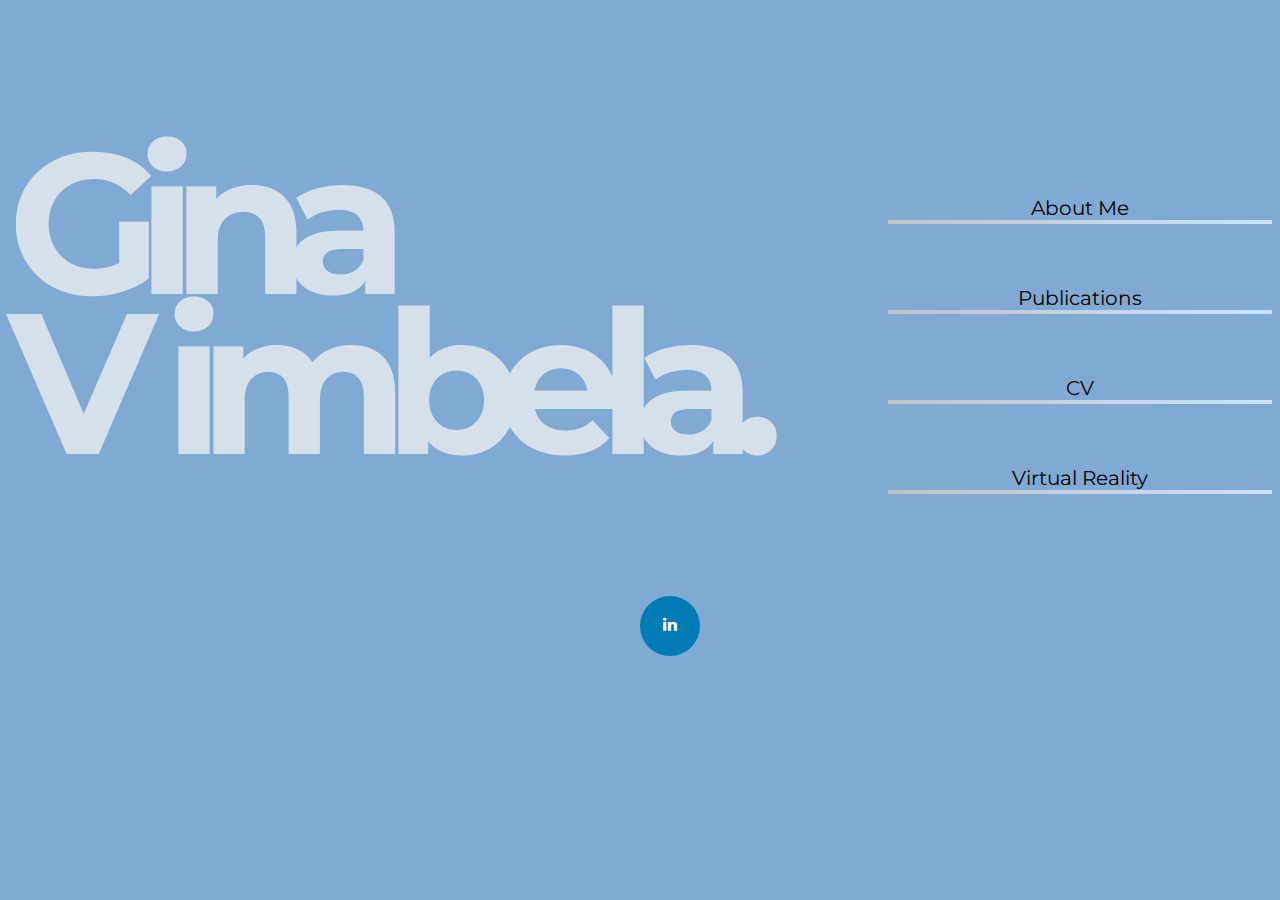
<file: index.html>
<!DOCTYPE html>
<meta charset="utf-8">
  <head>
    <link rel="stylesheet" href="style.css">
    <link rel="stylesheet" href="https://cdnjs.cloudflare.com/ajax/libs/font-awesome/4.7.0/css/font-awesome.min.css">
    <link href="https://fonts.googleapis.com/css?family=Montserrat|Nanum+Gothic&display=swap" rel="stylesheet">
  </head>
  <body>
    <div class="row">
      <div class="column1">
        <h1> Gina <br>V imbela. </h1>
      </div class="column1">
      <div class="column2">
        <button class="underline--magical navButtons"  onclick="window.location.href = 'about.html';">About Me</button> <br>
        <button class="underline--magical navButtons"  onclick="window.location.href = 'publications.html';">Publications</button> <br>
        <button class="underline--magical navButtons"  onclick="window.location.href = 'cv.html';">CV</button> <br>
        <button class="underline--magical navButtons"  onclick="window.location.href = 'vr.html';">Virtual Reality</button>
      </div class="column2">
    </div class=row>
    <br>
    <a href="https://www.linkedin.com/in/amber-chevannes-35795898/" class="fa fa-linkedin"></a>
  </body>
</file>
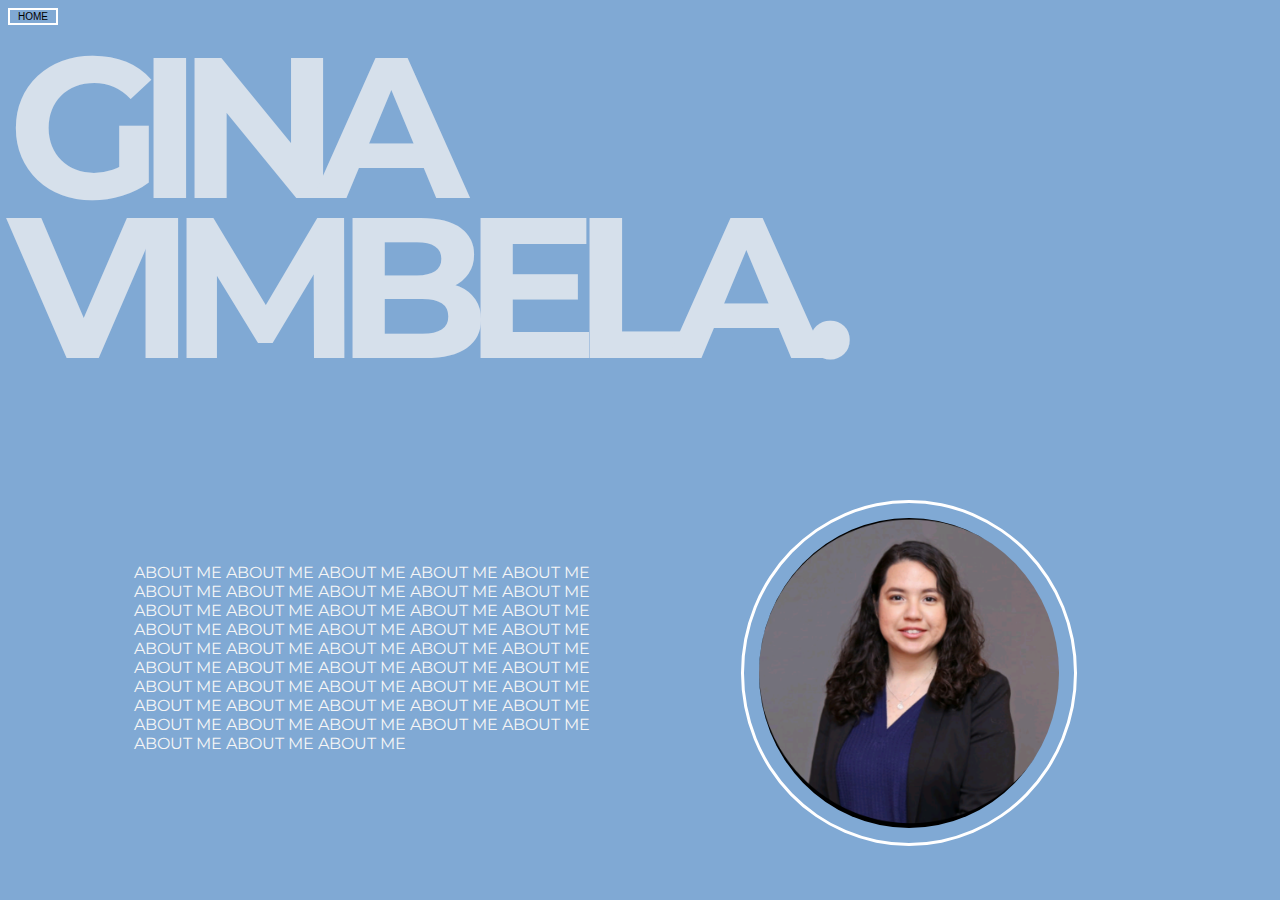
<file: about.html>
<!DOCTYPE html>
<meta charset="utf-8">
  <head>
    <link rel="stylesheet" href="style.css">
    <link rel="stylesheet" href="https://cdnjs.cloudflare.com/ajax/libs/font-awesome/4.7.0/css/font-awesome.min.css">
    <link href="https://fonts.googleapis.com/css?family=Montserrat|Nanum+Gothic&display=swap" rel="stylesheet">
    <style>
      .about{
        margin-top:20px;
      }
      .col1{
        width:40%;
        float:left;
        margin-left:10%;
        margin-top: 5%;
        font-family: 'Montserrat', sans-serif;
        color: #F6F6F6;
      }
      .col2{
        float:left;
      }
    </style>
  </head>
  <body>
    <button onclick="window.location.href = 'index.html';" class="homepageButton">HOME</button>
    <br>
    <h1 class="about"> GINA VIMBELA.</h1>
    <div class="row">
      <div class="col1">
        ABOUT ME ABOUT ME ABOUT ME ABOUT ME ABOUT ME ABOUT ME ABOUT ME ABOUT ME
        ABOUT ME ABOUT ME ABOUT ME ABOUT ME ABOUT ME ABOUT ME ABOUT ME ABOUT ME
        ABOUT ME ABOUT ME ABOUT ME ABOUT ME ABOUT ME ABOUT ME ABOUT ME ABOUT ME
        ABOUT ME ABOUT ME ABOUT ME ABOUT ME ABOUT ME ABOUT ME ABOUT ME ABOUT ME
        ABOUT ME ABOUT ME ABOUT ME ABOUT ME ABOUT ME ABOUT ME ABOUT ME ABOUT ME
        ABOUT ME ABOUT ME ABOUT ME ABOUT ME ABOUT ME ABOUT ME ABOUT ME ABOUT ME
      </div>
      <div class="col2">
        <img class="head" src="headshot.png" width=300px>
      </div
  </body>
</file>
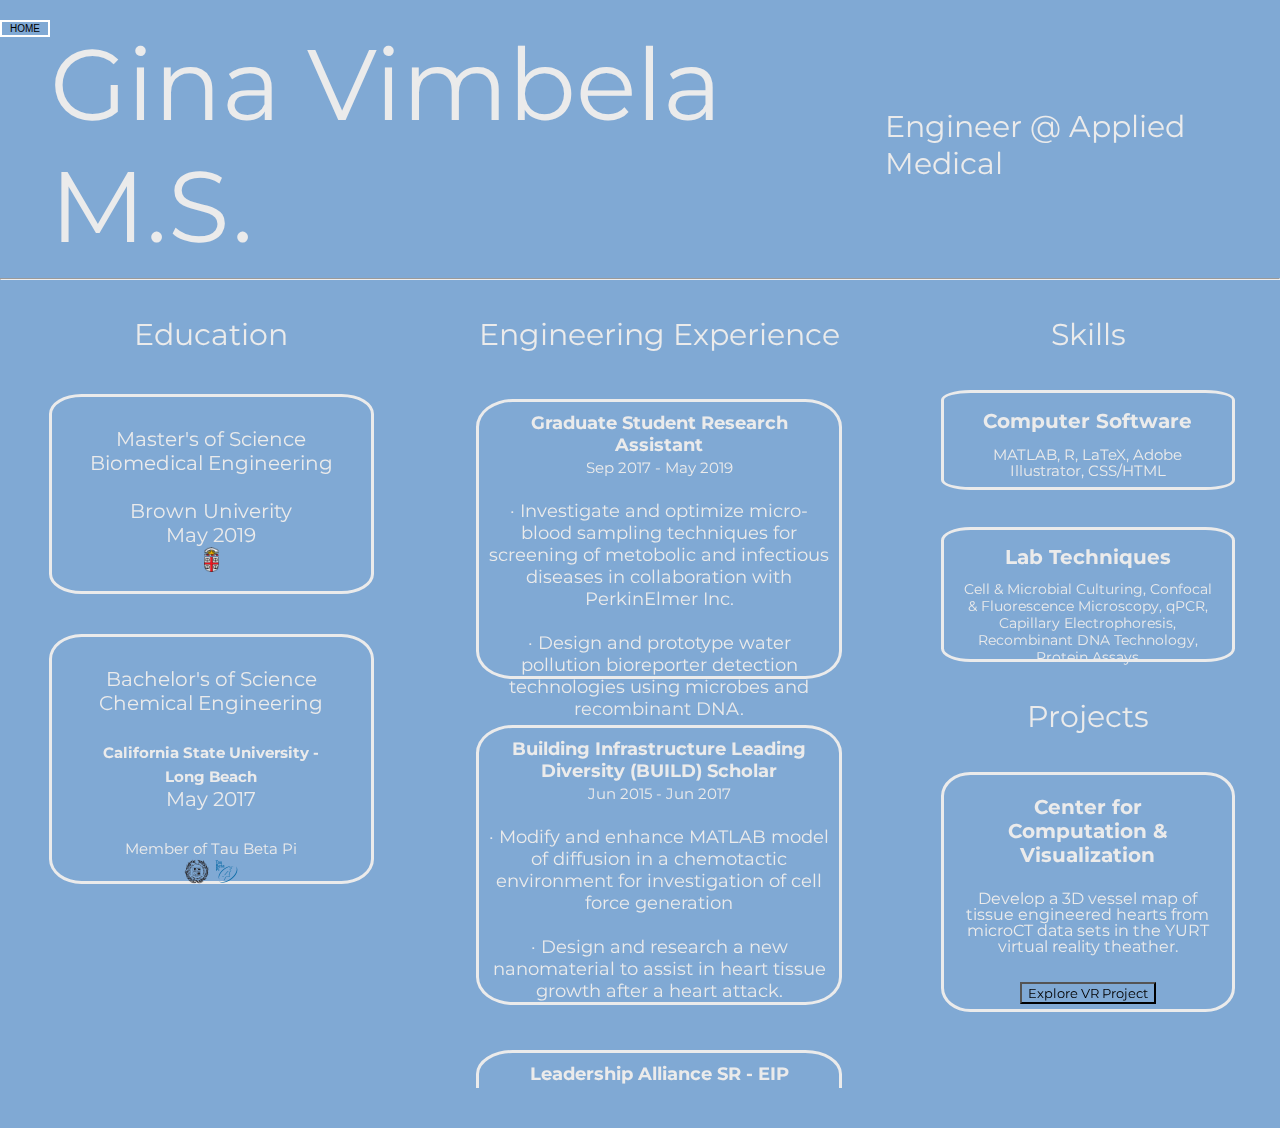
<file: cv.html>
<!DOCTYPE html>
<meta charset="utf-8">

  <head>
    <link rel="stylesheet" href="style.css">
    <link rel="stylesheet" href="https://cdnjs.cloudflare.com/ajax/libs/font-awesome/4.7.0/css/font-awesome.min.css">
    <link href="https://fonts.googleapis.com/css?family=Montserrat|Nanum+Gothic&display=swap" rel="stylesheet">
    <style>
          * {
              box-sizing: border-box;
          }
          /*This just stops me getting horizontal scrolling if anything overflows the width*/
          body {
              overflow-x: hidden;
          }
          /*Just removing default browser padding/margin*/

          html,
          body {
              padding: 0;
              margin: 0;
              color: #ebebeb;
          }
          .subtitle{
            font-size: 30px;
            display:block;
          }
          .box{
            width: 80%;
            border-style:solid;
            margin:10%;
            height: 200px;
            float:center;
            border-radius:10%;
            font-size:20px;
          }
          .Brown{
            padding:30px;
            transition:1.5s;
          }
          .CSLB{
            padding:30px;
            height:250px;
            transition:1.5s;
          }
          .Skills{
            padding:20px;
            height:135px;
            line-height:15px;
            transition:1.5s;
          }
          .description{
            font-size:14px;
          }
          .descriptionPro{
            font-size:16px;
            line-height:16px;
          }
          .Software{
            line-height:16px;
            height:100px;
            font-size:15px;
            padding:20px;
            transition:1.5s;
          }
          .Work{
            height:280px;
            padding:10px;
            font-size:18px;
            transition:1.5s;
          }
          #sreip{
            height:240px;
          }
          /* 51BDFF */
          .Projects{
            padding:20px;
            height:240px;
          }
          .toVR{
            background-color:#80A9D4;
            font-family: 'Montserrat', sans-serif;
            color:'#ebebeb';
          }
        </style>
    </head>
    <body>
      <script>
        function highlightBrown(){
          var highlightList = document.getElementsByClassName("Brown");
          highlightList[0].style.backgroundColor='#D4E8FF';
          highlightList[0].style.color='#828282';

          var workList = document.getElementById("grad");
          workList.style.backgroundColor='#D4E8FF';
          workList.style.color='#828282';

          var spanHighlight = document.getElementsByClassName("special");
          for (var i = 0; i < spanHighlight.length; i++){
            spanHighlight[i].style.textDecoration = "underline";
            spanHighlight[i].style.textDecorationStyle =  "double";
            spanHighlight[i].style.textDecorationColor= "#80A9D4";
          }
          var soft = document.getElementsByClassName("Software");
          soft[0].style.backgroundColor='#D4E8FF';
          soft[0].style.color='#828282';

          var skill = document.getElementsByClassName("Skills");
          skill[0].style.backgroundColor='#D4E8FF';
          skill[0].style.color='#828282';
        }
        function dehighlightBrown(){
          var highlightList = document.getElementsByClassName("Brown");
          highlightList[0].style.backgroundColor='#80A9D4';
          highlightList[0].style.color='#ebebeb';

          var workList = document.getElementById("grad");
          workList.style.backgroundColor='#80A9D4';
          workList.style.color='#ebebeb';

          var spanHighlight = document.getElementsByClassName("special");
          for (var i = 0; i < spanHighlight.length; i++){
            spanHighlight[i].style.textDecoration = "none";
          }
          var soft = document.getElementsByClassName("Software");
          soft[0].style.backgroundColor='#80A9D4';
          soft[0].style.color='#ebebeb';

          var skill = document.getElementsByClassName("Skills");
          skill[0].style.backgroundColor='#80A9D4';
          skill[0].style.color='#ebebeb';
        }
        function highlightCSLB(){
          var highlightList = document.getElementsByClassName("CSLB");
          highlightList[0].style.backgroundColor='#D4E8FF';
          highlightList[0].style.color='#828282';

          var workList = document.getElementById("undergrad");
          workList.style.backgroundColor='#D4E8FF';
          workList.style.color='#828282';

          var spanHighlight = document.getElementsByClassName("cslbSpecial");
          for (var i = 0; i < spanHighlight.length; i++){
            spanHighlight[i].style.textDecoration = "underline";
            spanHighlight[i].style.textDecorationStyle =  "double";
            spanHighlight[i].style.textDecorationColor= "#80A9D4";
          }

          var soft = document.getElementsByClassName("Software");
          soft[0].style.backgroundColor='#D4E8FF';
          soft[0].style.color='#828282';

          var skill = document.getElementsByClassName("Skills");
          skill[0].style.backgroundColor='#D4E8FF';
          skill[0].style.color='#828282';
        }
        function dehighlightCSLB(){
          var highlightList = document.getElementsByClassName("CSLB");
          highlightList[0].style.backgroundColor='#80A9D4';
          highlightList[0].style.color='#ebebeb';

          var workList = document.getElementById("undergrad");
          workList.style.backgroundColor='#80A9D4';
          workList.style.color='#ebebeb';

          var spanHighlight = document.getElementsByClassName("cslbSpecial");
          for (var i = 0; i < spanHighlight.length; i++){
            spanHighlight[i].style.textDecoration = "none";
          }
          var soft = document.getElementsByClassName("Software");
          soft[0].style.backgroundColor='#80A9D4';
          soft[0].style.color='#ebebeb';

          var skill = document.getElementsByClassName("Skills");
          skill[0].style.backgroundColor='#80A9D4';
          skill[0].style.color='#ebebeb';
        }
        function sreipHighlight(){
          var highlightList = document.getElementById("sreip");
          highlightList.style.backgroundColor='#D4E8FF';
          highlightList.style.color='#828282';

          var spanHighlight = document.getElementsByClassName("sreipSpecial");
          for (var i = 0; i < spanHighlight.length; i++){
            spanHighlight[i].style.textDecoration = "underline";
            spanHighlight[i].style.textDecorationStyle =  "double";
            spanHighlight[i].style.textDecorationColor= "#80A9D4";
          }
        }
        function sreipDeHighlight(){
          var highlightList = document.getElementById("sreip");
          highlightList.style.backgroundColor='#80A9D4';
          highlightList.style.color='#ebebeb';
        }
        </script>

  <button onclick="window.location.href = 'index.html';" class="homepageButton">HOME</button>
    <div class="Top">
      Gina Vimbela M.S. <br>
      <span class="subtitle">  Engineer @ Applied Medical</span>
    </div>
    <hr>

    <div class="Container">
        <div class="Left"> <span class="subtitle"> Education  </span>
          <div class ="box Brown" onmouseover="highlightBrown();" onmouseout="dehighlightBrown();">
            Master's of Science <br>
            Biomedical Engineering <br><br>
            Brown Univerity<br>
            May 2019 <br>
            <img src="brown.png" width="15" height="25">
          </div>
          <div class ="box CSLB" onmouseover='highlightCSLB();' onmouseout="dehighlightCSLB();">
            Bachelor's of Science <br>
            Chemical Engineering <br><br>
            <span style="font-size:15px"><b>California State University - Long Beach </b></span><br>
            May 2017<br><br>
            <span style="font-size:15px">Member of Tau Beta Pi</span><br>
            <img src="cslb.png" width="25" height="25">
            <img src="tbp.png" width="25" height="25">
          </div>
          <div style="height:500px"></div>
        </div>
        <div class="Middle"> <span class="subtitle">Engineering Experience </span>

          <div class ="box Work" id="grad" onmouseover="highlightBrown();" onmouseout="dehighlightBrown();">
            <b>Graduate Student Research Assistant</b><br>
            <span style="font-size:15px">Sep 2017 - May 2019<br></span><br>
          · <span class="special">Investigate</span> and <span class="special">optimize</span> micro-blood sampling techniques
          for screening of <span class="special">metobolic and infectious diseases</span> in collaboration with <span class="special">PerkinElmer Inc.</span><br><br>
          · <span class="special">Design</span> and <span class="special">prototype</span> water pollution <span class="special">bioreporter detection technologies</span>
          using microbes and recombinant DNA.
          </div>
          <div class ="box Work" id="undergrad" onmouseover='highlightCSLB();' onmouseout="dehighlightCSLB();">
            <b>Building Infrastructure Leading Diversity (BUILD) Scholar</b> <br>
            <span style="font-size:15px">Jun 2015 - Jun 2017<br></span><br>
          · Modify and enhance <span class="cslbSpecial">MATLAB model</span> of diffusion in a chemotactic environment for <span class="cslbSpecial">investigation of cell
            force generation</span><br><br>
          · <span class="cslbSpecial">Design</span> and <span class="cslbSpecial">research</span> a new <span class="cslbSpecial">nanomaterial</span> to assist in heart tissue growth after a heart attack.
          </div>
          <div class ="box Work" id="sreip" onmouseover="sreipHighlight();" onmouseout="sreipDeHighlight();">
            <b>Leadership Alliance SR - EIP</b><br><br>
            <span style="font-size:15px"><em>Brown University & Rhode Island Hospital </em></span><br>
            <span style="font-size:15px">Jun 2016 - Aug 2016</span><br><br>
          · <span class="sreipSpecial">Develop code-based pipeline</span> for production of <span class="sreipSpecial">informational visualizations</span> of lipid ion alterations for investigation of
            <span class="sreipSpecial">White Matter Diseases</span>.
          </div>
          <div style="height:500px">

          </div>
        </div>
        <div class="Right">
          <span class="subtitle">Skills</span>
          <div class ="box Software">
            <span style="font-size:20px"><b>Computer Software</b></span><br><br>
              <span class="special cslbSpecial">MATLAB</span>, R, <span class="special cslbSpecial">LaTeX</span>, Adobe Illustrator, CSS/HTML
          </div>
          <div class ="box Skills">
            <b>Lab Techniques</b><br><br>
            <span class="description"><span class="cslbSpecial">Cell & Microbial Culturing</span>, <span class="cslbSpecial">Confocal & Fluorescence Microscopy</span>,
              <span class="special">qPCR</span>, <span class="special">Capillary Electrophoresis</span>, <span class="special">Recombinant DNA Technology</span>, Protein Assays</span>
          </div>
          <span class="subtitle">Projects</span>
          <div class ="box Projects">
            <b>Center for Computation & Visualization </b><br><br>
            <div class="descriptionPro">Develop a 3D vessel map of tissue
              engineered hearts from microCT data sets in the YURT virtual reality theather.</div><br>
              <button class="toVR" onclick="window.location.href = 'vr.html';"> Explore VR Project</button>
          </div>
          <div style="height:500px"></div>
        </div>
      </div>
    </div class="Container">
    <!-- WhatsHelp.io widget -->
<script type="text/javascript">
    (function () {
        var options = {
            email: "ginavimbela017@gmail.com", // Email
            call_to_action: "Message Gina", // Call to action
            position: "right", // Position may be 'right' or 'left'
        };
        var proto = document.location.protocol, host = "getbutton.io", url = proto + "//static." + host;
        var s = document.createElement('script'); s.type = 'text/javascript'; s.async = true; s.src = url + '/widget-send-button/js/init.js';
        s.onload = function () { WhWidgetSendButton.init(host, proto, options); };
        var x = document.getElementsByTagName('script')[0]; x.parentNode.insertBefore(s, x);
    })();
</script>
<!-- /WhatsHelp.io widget -->

    </body>
</file>
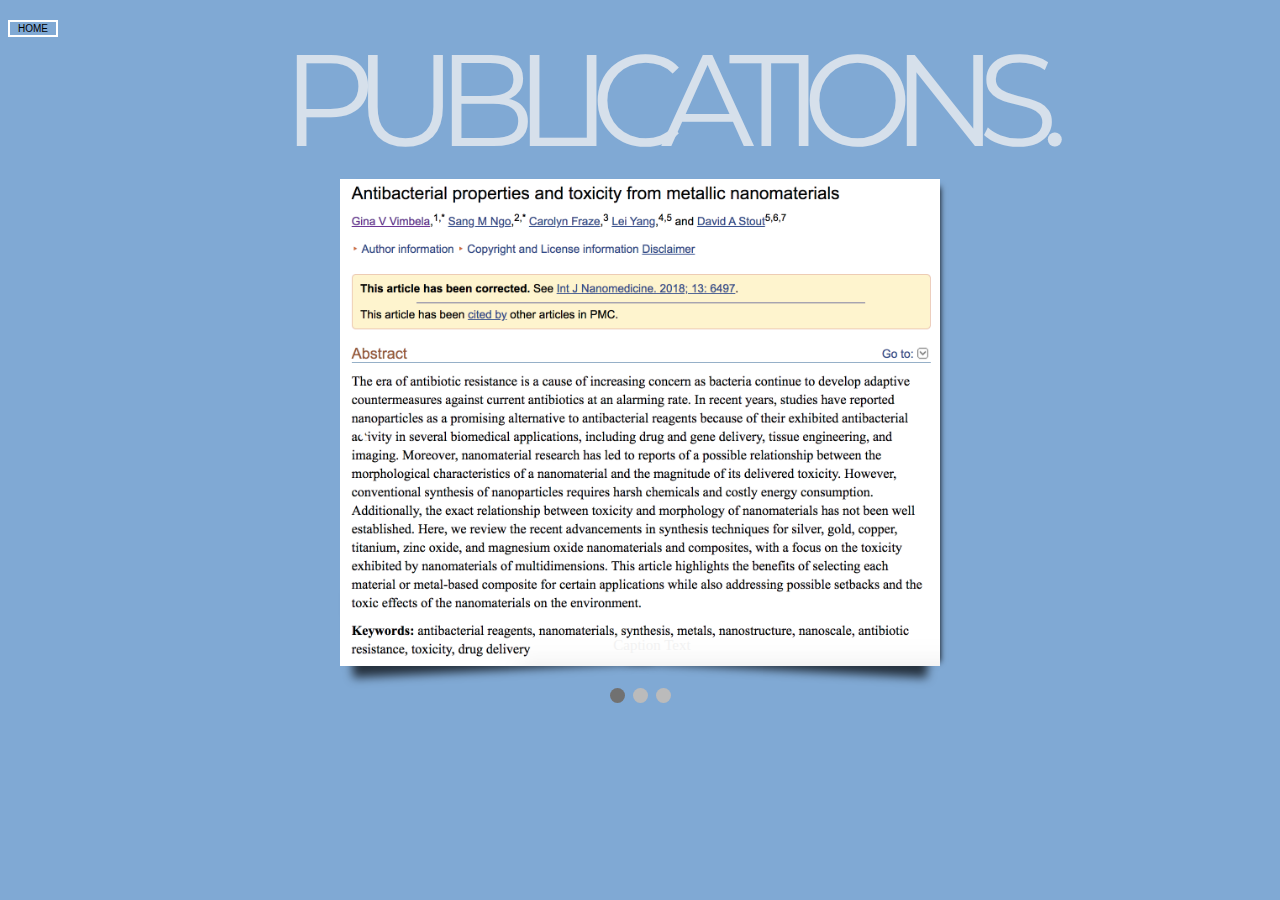
<file: publications.html>
<!DOCTYPE html>
<meta charset="utf-8">
  <head>
    <link rel="stylesheet" href="style.css">
    <link rel="stylesheet" href="https://cdnjs.cloudflare.com/ajax/libs/font-awesome/4.7.0/css/font-awesome.min.css">
    <link href="https://fonts.googleapis.com/css?family=Montserrat|Nanum+Gothic&display=swap" rel="stylesheet">
  </head>
  <body class="publications">
    <button onclick="window.location.href = 'index.html';" class="homepageButton">HOME</button>
    <div class="pubs">PUBLICATIONS.</div>
    <!-- Slideshow container -->
<div class="slideshow-container">

  <!-- Full-width images with number and caption text -->
  <div class="mySlides fade">
    <!--div class="numbertext">1 / 3</div-->
    <img onclick="window.location.href='https://www.ncbi.nlm.nih.gov/pmc/articles/PMC5449158/';" src="pub1.png" style="width:100%">
    <div class="text">Caption Text</div>
  </div>

  <div class="mySlides fade">
    <!--div class="numbertext">2 / 3</div-->
    <img onclick="window.location.href='https://www.ncbi.nlm.nih.gov/pubmed/28438696';" src="pub2.png" style="width:100%; height:600px;">
    <div class="text">Caption Two</div>
  </div>

  <div class="mySlides fade">
    <!--div class="numbertext">3 / 3</div-->
    <img onclick="window.location.href='https://www.ncbi.nlm.nih.gov/pubmed/31095765';" src="pub3.png" style="width:100%">
    <div class="text">Caption Three</div>
  </div>

  <!-- Next and previous buttons -->
  <a class="prev" onclick="plusSlides(-1)">&#10094;</a>
  <a class="next" onclick="plusSlides(1)">&#10095;</a>
</div>
<br>

<!-- The dots/circles -->
<div style="text-align:center">
  <span class="dot" onclick="currentSlide(1)"></span>
  <span class="dot" onclick="currentSlide(2)"></span>
  <span class="dot" onclick="currentSlide(3)"></span>
</div>
<script>
  var slideIndex = 1;
showSlides(slideIndex);

// Next/previous controls
function plusSlides(n) {
showSlides(slideIndex += n);
}

// Thumbnail image controls
function currentSlide(n) {
showSlides(slideIndex = n);
}

function showSlides(n) {
var i;
var slides = document.getElementsByClassName("mySlides");
var dots = document.getElementsByClassName("dot");
if (n > slides.length) {slideIndex = 1}
if (n < 1) {slideIndex = slides.length}
for (i = 0; i < slides.length; i++) {
  slides[i].style.display = "none";
}
for (i = 0; i < dots.length; i++) {
  dots[i].className = dots[i].className.replace(" active", "");
}
slides[slideIndex-1].style.display = "block";
dots[slideIndex-1].className += " active";
}
</script>
  </body>
</file>
<file: style.css>
body{
  background-color: #80A9D4;
  -webkit-animation: fadeIn ease 2s;
  -webkit-animation-iteration-count: 1;
  -webkit-animation-fill-mode: forwards;
}

h1{
  font-family: 'Montserrat', sans-serif;
  /*font-family: 'Nanum Gothic', sans-serif;*/
  font-size: 200px;
  color: #D6E0EB;
  line-height: 160px;
  letter-spacing: -25px;
}
.column1{
  width: 60%;
  float: left;
}
.column2{
  margin-top: 130px;
  margin-left: 20px;
  width:38%;
  float: right;
}
.row{
  width:100%;
  display: table;
  float: left;
}
.navButtons{
  margin-top: 50px;
  text-align: center;
  width:80%;
  height: 40px;
  font-family: 'Montserrat', sans-serif;
  font-size: 20px;
  background-color: #80A9D4;
  border:none;
  float: right;
}

.underline--magical {
  background-image: linear-gradient(120deg, #C3C3C3 0%, #CBE3FF 100%);
  background-repeat: no-repeat;
  background-size: 100% 0.2em;
  background-position: 0 88%;
  transition: background-size 0.25s ease-in;
}
.underline--magical:hover{
  background-size: 100% 88%;
}


.fa {
  padding: 20px;
  font-size: 30px;
  width: 20px;
  height: 20px;
  text-align: center;
  text-decoration: none;
  border-radius: 50%;
}

.fa-linkedin {
  background: #007bb5;
  color: white;
}
.fa:hover {
  opacity: 0.7;
}
.fa{
  margin-left:50%;
}
@keyframes fadeIn {
  0% {
      opacity: 0;
  }
  100% {
      opacity: 1;
   }
}

/********** SLIDESHOWW **********/
.publications {box-sizing:border-box}

/* Slideshow container */
.slideshow-container {
  margin-top: 20px;
  max-height: 600px;
  max-width:600px;
  position: relative;
  margin: auto;
  box-shadow: 6px 6px 0 -6px black, 8px 0 6px -8px black;
}
.slideshow-container:before, .slideshow-container:after {
  z-index: -1;
  position: absolute;
  content: "";
  bottom: 15px;
  left: 10px;
  width: 50%;
  top: 80%;
  max-width:300px;
  background: rgba(0, 0, 0, 0.7);
  box-shadow: 0 15px 10px rgba(0, 0, 0, 0.7);
  transform: rotate(-3deg);
}

.slideshow-container:after {
  transform: rotate(3deg);
  right: 10px;
  left: auto;
}
/* Hide the images by default */
.mySlides {
  display: none;
}

/* Next & previous buttons */
.prev, .next {
  cursor: pointer;
  position: absolute;
  top: 50%;
  width: auto;
  margin-top: -22px;
  padding: 16px;
  color: white;
  font-weight: bold;
  font-size: 18px;
  transition: 0.6s ease;
  border-radius: 0 3px 3px 0;
  user-select: none;
}

/* Position the "next button" to the right */
.next {
  right: 0;
  border-radius: 3px 0 0 3px;
}

/* On hover, add a black background color with a little bit see-through */
.prev:hover, .next:hover {
  background-color: rgba(0,0,0,0.8);
}

/* Caption text */
.text {
  color: #f2f2f2;
  font-size: 15px;
  padding: 8px 12px;
  position: absolute;
  bottom: 8px;
  width: 100%;
  text-align: center;
}

/* Number text (1/3 etc) */
.numbertext {
  color: #f2f2f2;
  font-size: 12px;
  padding: 8px 12px;
  position: absolute;
  top: 0;
}

/* The dots/bullets/indicators */
.dot {
  cursor: pointer;
  height: 15px;
  width: 15px;
  margin: 0 2px;
  background-color: #bbb;
  border-radius: 50%;
  display: inline-block;
  transition: background-color 0.6s ease;
}

.active, .dot:hover {
  background-color: #717171;
}

/* Fading animation */
.fade {
  -webkit-animation-name: fade;
  -webkit-animation-duration: 1.5s;
  animation-name: fade;
  animation-duration: 1.5s;
}

@-webkit-keyframes fade {
  from {opacity: .4}
  to {opacity: 1}
}

@keyframes fade {
  from {opacity: .4}
  to {opacity: 1}
}


.pubs{
  font-family: 'Montserrat', sans-serif;
  font-size:140px;
  color: #D6E0EB;
  letter-spacing: -20px;
  font-size: 130px;
  text-align:center;
  margin-top:20px;
}

/********** VR ********/

.VRcontent {
  font-family: 'Montserrat', sans-serif;
  color: #F6F6F6;
  font-size: 20px;
  line-height: 1.45;
}
.vr {
  font-family: 'Montserrat', sans-serif;
  color:  #FFFFFF;
  opacity: 0.7;
  letter-spacing: -0.06em;
  font-size: 60px;
  -webkit-animation: fadeInTitle ease 2s;
  -webkit-animation-iteration-count: 1;
  -webkit-animation-fill-mode: forwards;
}
.aboutVR{
  text-align: center;
  margin-left: 50px;
  margin-right: 50px;
  opacity: 1;
}

/**** Homepage Button *****/

/*  DOT COLOR #F08080*/
.homepageButton{
  float: left;
  left: 5px;
  top: 5px;
  src:url("index.html");
  border-style: solid;
  border-color:#FFFFFF;
  border-width: 2px;
  transition:1s;
  background-color: transparent;
  width:50px;
  font-size:10px;
}
.homepageButton:hover{
  transition:1s;
  background-color: #FFFFFF;
}

/************  CV ************/


/*Flexbox gives us the flexiness we need. The top just stays put as there is no scrolling on the body due to the page never exceeding viewport height*/
.Top {
    margin-top: 20px;
    font-family: 'Montserrat', sans-serif;
    display: flex;
    align-items: center;
    justify-content: center;
    font-size: 100px;
    position: relative;
    z-index: 10;
    height: 250px;
}
/*This is our main wrapping element, it's made 100vh high to ensure it is always the correct size and then moved into place and padded with negative margin and padding*/
.Container {
    display: flex;
    overflow: hidden;
    height: 100vh;
    margin-top: -100px;
    padding-top: 100px;
    position: relative;
    width: 100%;
    backface-visibility: hidden;
    will-change: overflow;
    text-align: center;
    margin-bottom: 40px;
}
/*All the scrollable sections should overflow and be whatever height they need to be. As they are flex-items (due to being inside a flex container) they could be made to stretch full height at all times if needed.
WebKit inertia scrolling is being added here for any present/future devices that are able to make use of it.
*/
.Left,
.Middle,
.Right {
    margin-top: 20px;
    font-family: 'Montserrat', sans-serif;
    overflow: auto;
    height: auto;
    padding: .5rem;
    -webkit-overflow-scrolling: touch;
    -ms-overflow-style: none;
}
/*Entirely optional – just wanted to remove the scrollbar on WebKit browsers as I find them ugly*/
.Left::-webkit-scrollbar,
.Middle::-webkit-scrollbar,
.Right::-webkit-scrollbar {
    display: none;
}
/*  Left and Right are set sizes while the Middle is set to flex one so it occupies all remaining space. This could be set as a width too if prefereable, perhaps using calc.*/
.Left {
    width: 33%;
    text-align:center;
    float:center;
}

.Middle {
    width: 33%;
    flex: 1;
}

.Right {
    width: 30%;
  }

.head{
    border-radius: 50%;
    border-style: solid;
    border-color: #FFFFFF;
    padding:15px;
    -webkit-animation: fadeInAbout ease 2s;
    -webkit-animation-iteration-count: 1;
    -webkit-animation-fill-mode: forwards;
    margin-left:30%;

}
</file>
